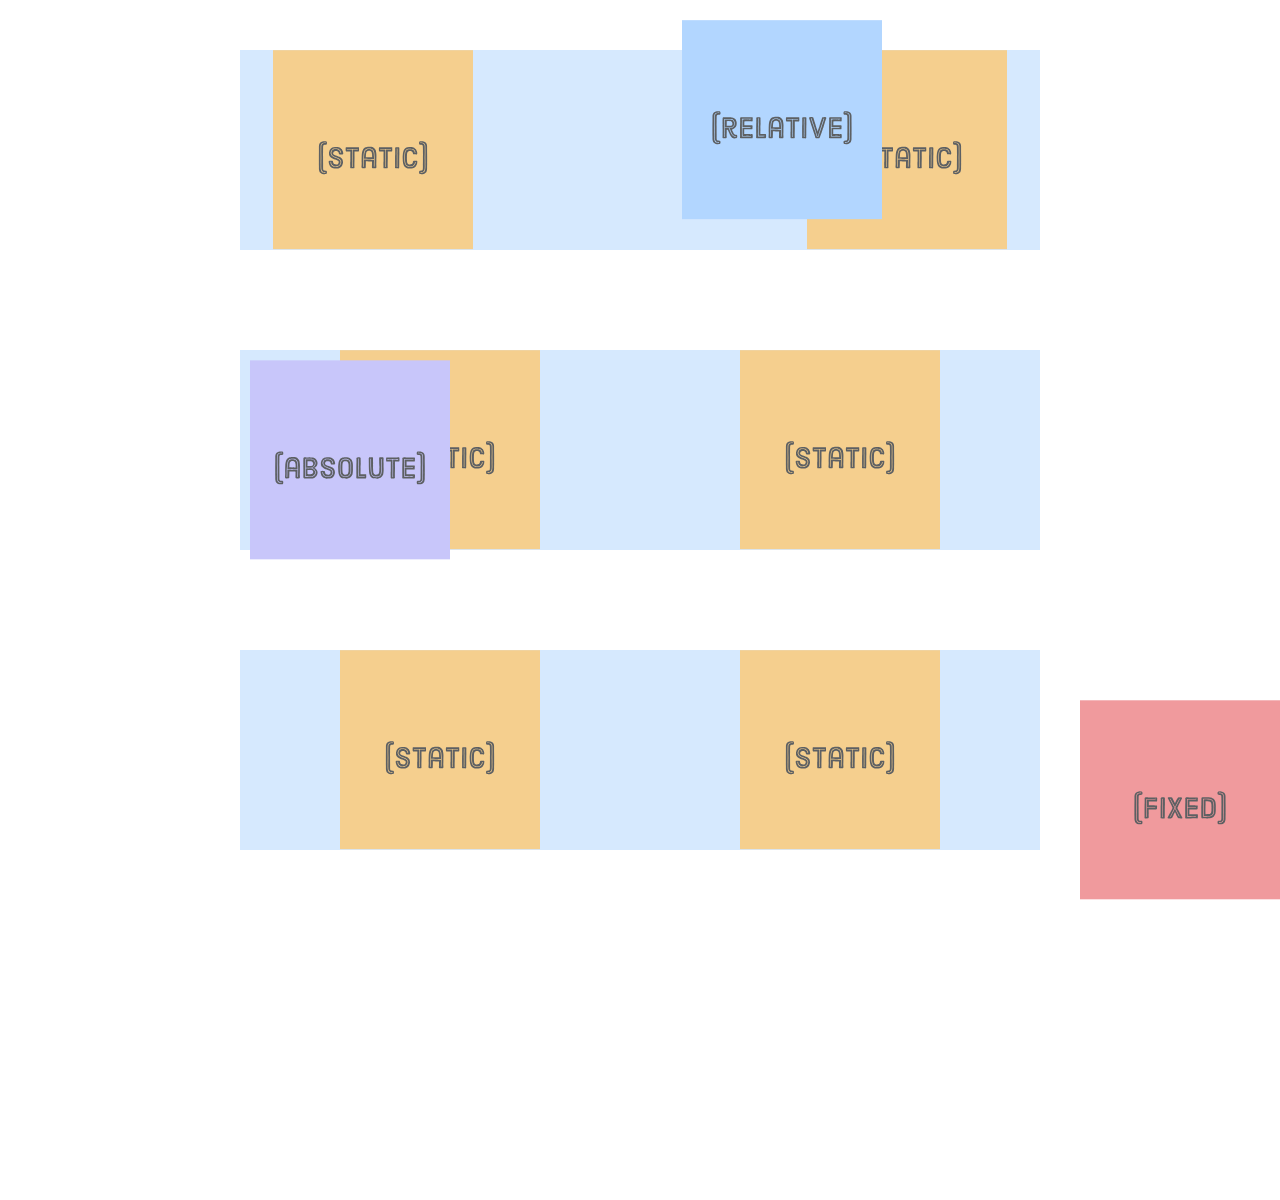
<file: advance_positioning/index.html>
<!DOCTYPE html>
<html lang="en">

<head>
    <meta charset="UTF-8">
    <meta name="viewport" content="width=device-width, initial-scale=1.0">
    <meta http-equiv="X-UA-Compatible" content="ie=edge">
    <link rel="stylesheet" href="adv.css">
    <title>Document</title>
</head>

<body>
    <div class='container'>
        <div class='example relative'>
            <div class='item'>
                <img src='images/static.svg' />
            </div>
            <div class='item item-relative'>
                <img src='images/relative.svg' />
            </div>
            <div class='item'>
                <img src='images/static.svg' />
            </div>
        </div>
    </div>

    <div class='container'>
        <div class='example absolute'>
            <div class='item'>
                <img src='images/static.svg' />
            </div>
            <div class='item item-absolute'>
                <img src='images/absolute.svg' />
            </div>
            <div class='item'>
                <img src='images/static.svg' />
            </div>
        </div>
    </div>

    <div class='container'>
        <div class='example fixed'>
            <div class='item'>
                <img src='images/static.svg' />
            </div>
            <div class='item item-fixed'>
                <img src='images/fixed.svg' />
            </div>
            <div class='item'>
                <img src='images/static.svg' />
            </div>
        </div>
    </div>

    <script>
            var left = 0;
          
            function frame() {
              var element = document.querySelector('.item-relative');
              left += 2;
              element.style.left = left + 'px';
              if (left >= 300) {
                clearInterval(id)
              }
            }
          
            var id = setInterval(frame, 10)
          </script>
</body>

</html>
</file>
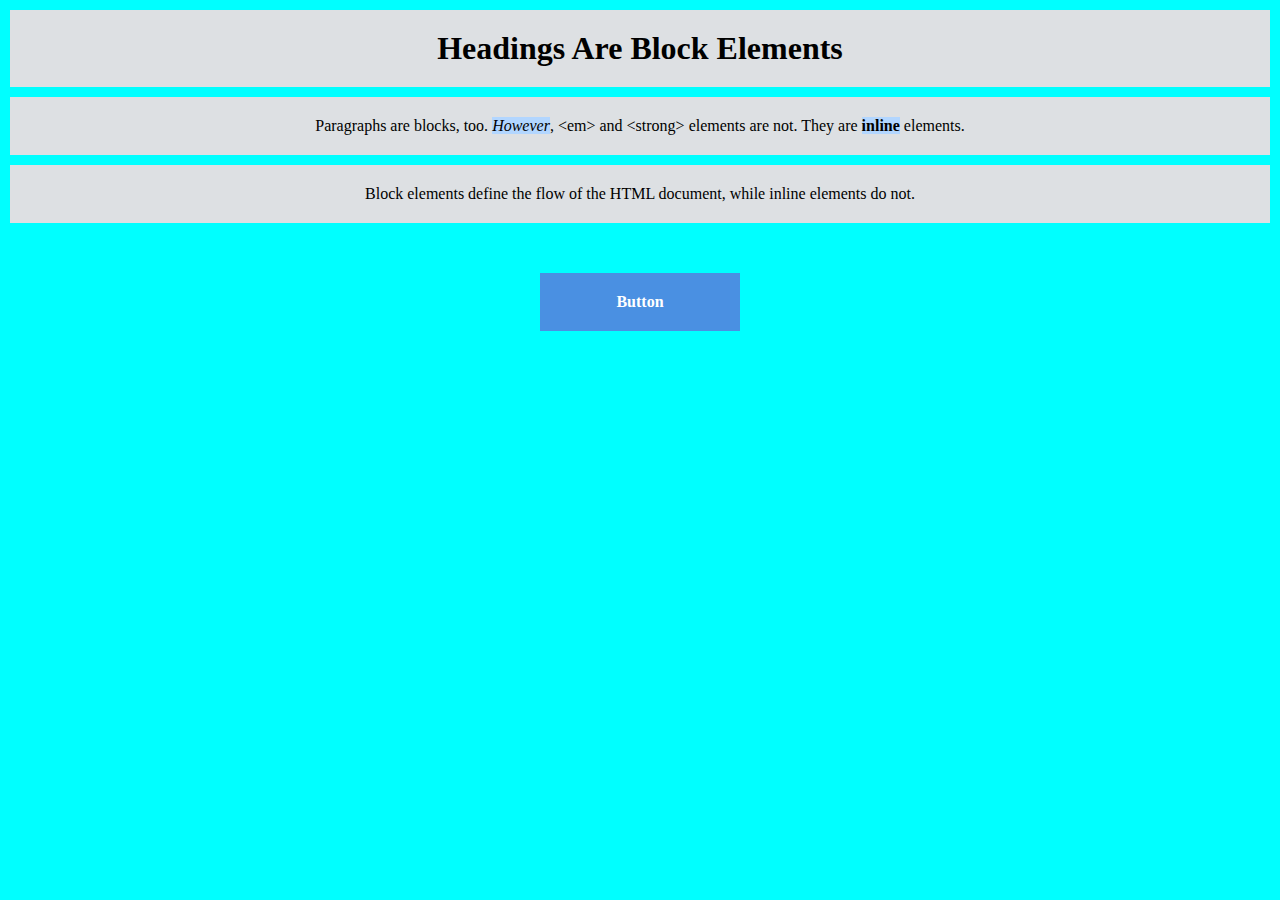
<file: cssbox/index.html>
<!DOCTYPE html>
<html lang="en">
<head>
    <meta charset="UTF-8">
    <meta name="viewport" content="width=device-width, initial-scale=1.0">
    <meta http-equiv="X-UA-Compatible" content="ie=edge">
    <link rel="stylesheet" href="box.css">
    <title>Document</title>
</head>
<body>
    <h1>Headings Are Block Elements</h1>

    <p>Paragraphs are blocks, too. <em>However</em>, &lt;em&gt; and &lt;strong&gt;
       elements are not. They are <strong>inline</strong> elements.</p>

    <p>Block elements define the flow of the HTML document, while inline elements
       do not.</p>
<div>Button </div>
</body>
</html>
</file>
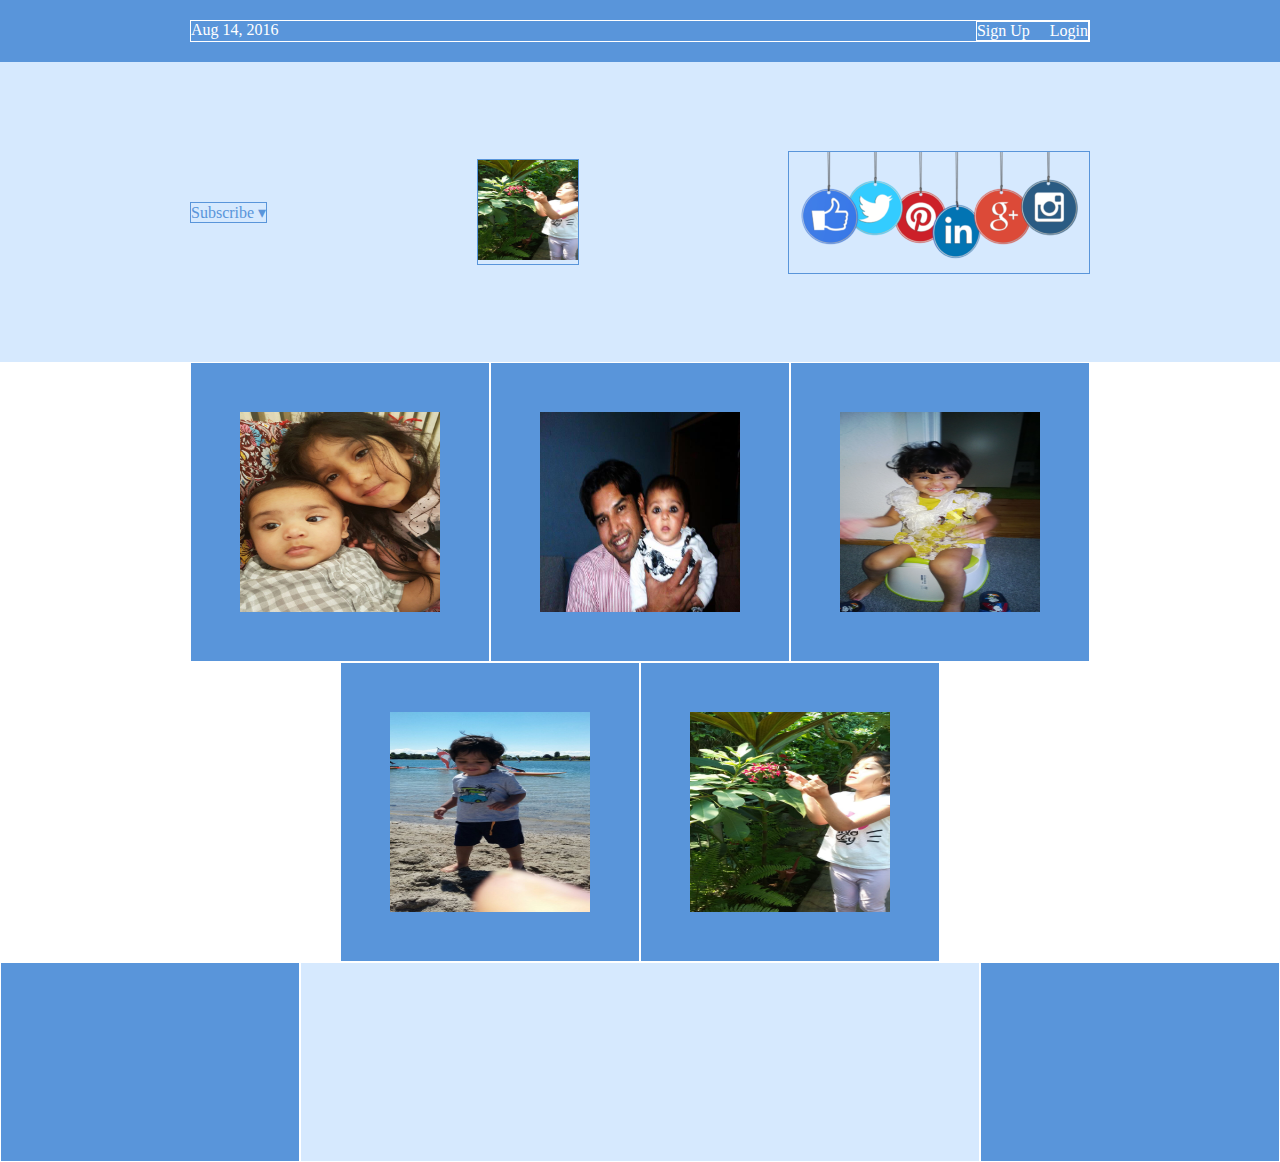
<file: cssflexbox/index.html>
<!DOCTYPE html>
<html lang="en">
<head>
    <meta charset="UTF-8">
    <meta name="viewport" content="width=device-width, initial-scale=1.0">
    <meta http-equiv="X-UA-Compatible" content="ie=edge">
    <link rel="stylesheet" href="flexbox.css">
    <title>Document</title>
</head>
<body>
<div class='menu-container'>

    <div class='menu'>
        <div class='date'>Aug 14, 2016</div>
        <div class="link">
            <div class='signup'>Sign Up</div>
            <div class='login'>Login</div>
        </div>

    </div>
</div>

<div class='header-container'>
        <div class='header'>
          <div class='subscribe'>Subscribe &#9662;</div>
          <div class='logo'><img src='images/3.jpg' width="100" height="100" /></div>
          <div class='social'><img src='images/socialmedia.png' /></div>
        </div>
</div>


<div class='photo-grid-container'>
    <div class='photo-grid'>
        <div class='photo-grid-item first-item'>
            <img src='images/1.jpg' width="200" height="200" />
        </div>
        <div class='photo-grid-item'>
            <img src='images/2.jpg' width="200" height="200" />
        </div>
        <div class='photo-grid-item'>
            <img src='images/5.jpg' width="200" height="200" />
        </div>
        <div class='photo-grid-item'>
            <img src='images/3.jpg' width="200" height="200"/>
        </div>
        <div class='photo-grid-item last-item'>
            <img src='images/6.jpg' width="200" height="200"/>
        </div>
    </div>
</div>

<div class='footer'>
        <div class='footer-item footer-one'></div>
        <div class='footer-item footer-two'></div>
        <div class='footer-item footer-three'></div>
</div>

</body>
</html>
</file>
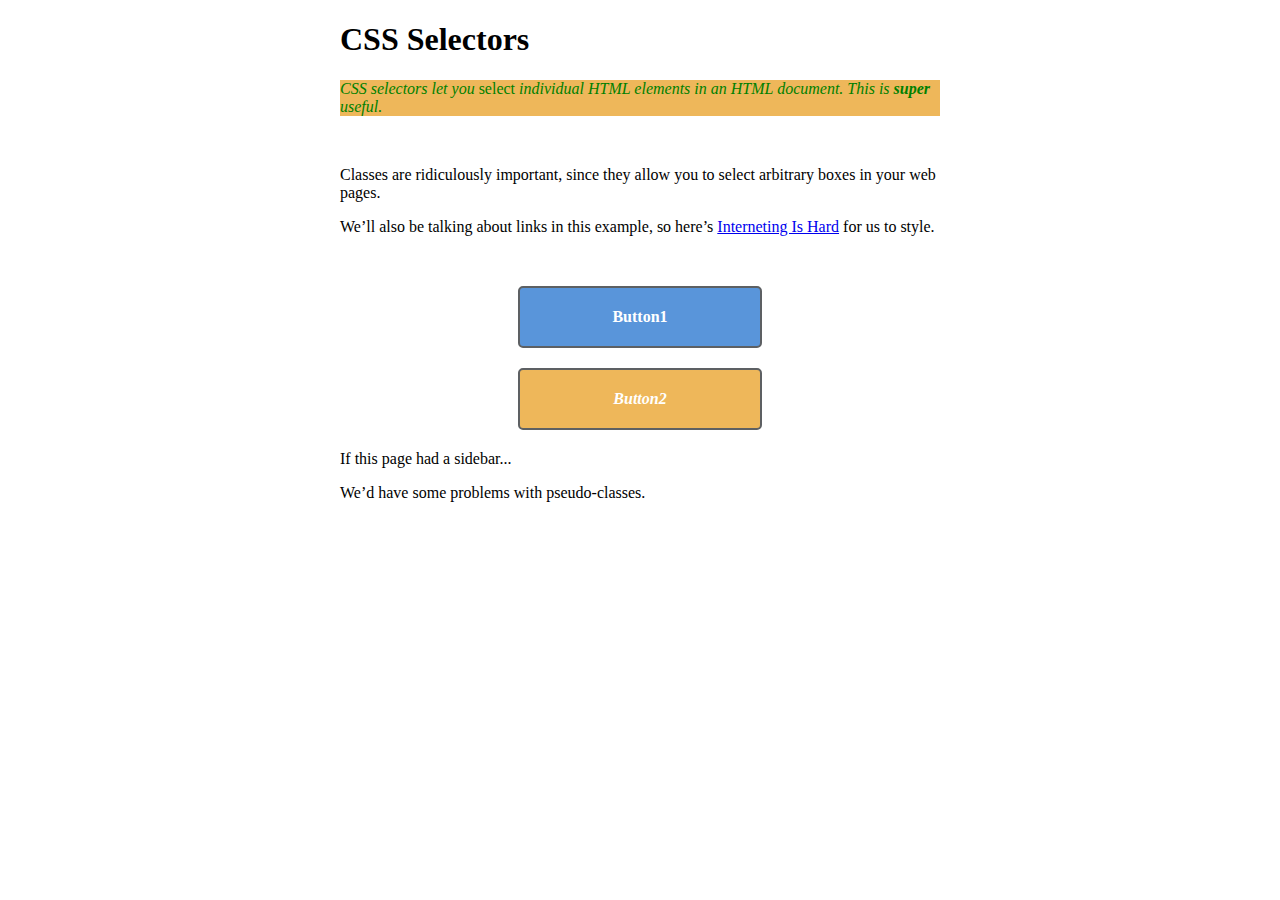
<file: cssselector/index.html>
<!DOCTYPE html>
<html lang="en">
<head>
    <meta charset="UTF-8">
    <meta name="viewport" content="width=device-width, initial-scale=1.0">
    <meta http-equiv="X-UA-Compatible" content="ie=edge">
    <link rel="stylesheet" href="selector.css">
    <title>Document</title>
</head>
<body>
    <div class = 'page'>
    <h1>CSS Selectors</h1>

    <p class='synopsis'>CSS selectors let you <em>select</em> individual HTML elements in an HTML
       document. This is <strong>super</strong> useful.</p>

    <p>Classes are ridiculously important, since they allow you to select
       arbitrary boxes in your web pages.</p>

    <p>We’ll also be talking about links in this example, so here’s
       <a href='https://google.com'>Interneting Is Hard</a> for us to
       style.</p>

    <!--<div class= 'button'>Button One</div>
    <div class='button call-to-action'>Button2</div>-->

    <a class = 'button' href="nowwhere.html">Button1</a>
    <a class = 'button call-to-action' href="nowwhere.html">Button2</a>

    <div class='sidebar'>
            <p>If this page had a sidebar...</p>
            <p>We’d have some problems with pseudo-classes.</p>
    </div>
</div>
</body>
</html>
</file>
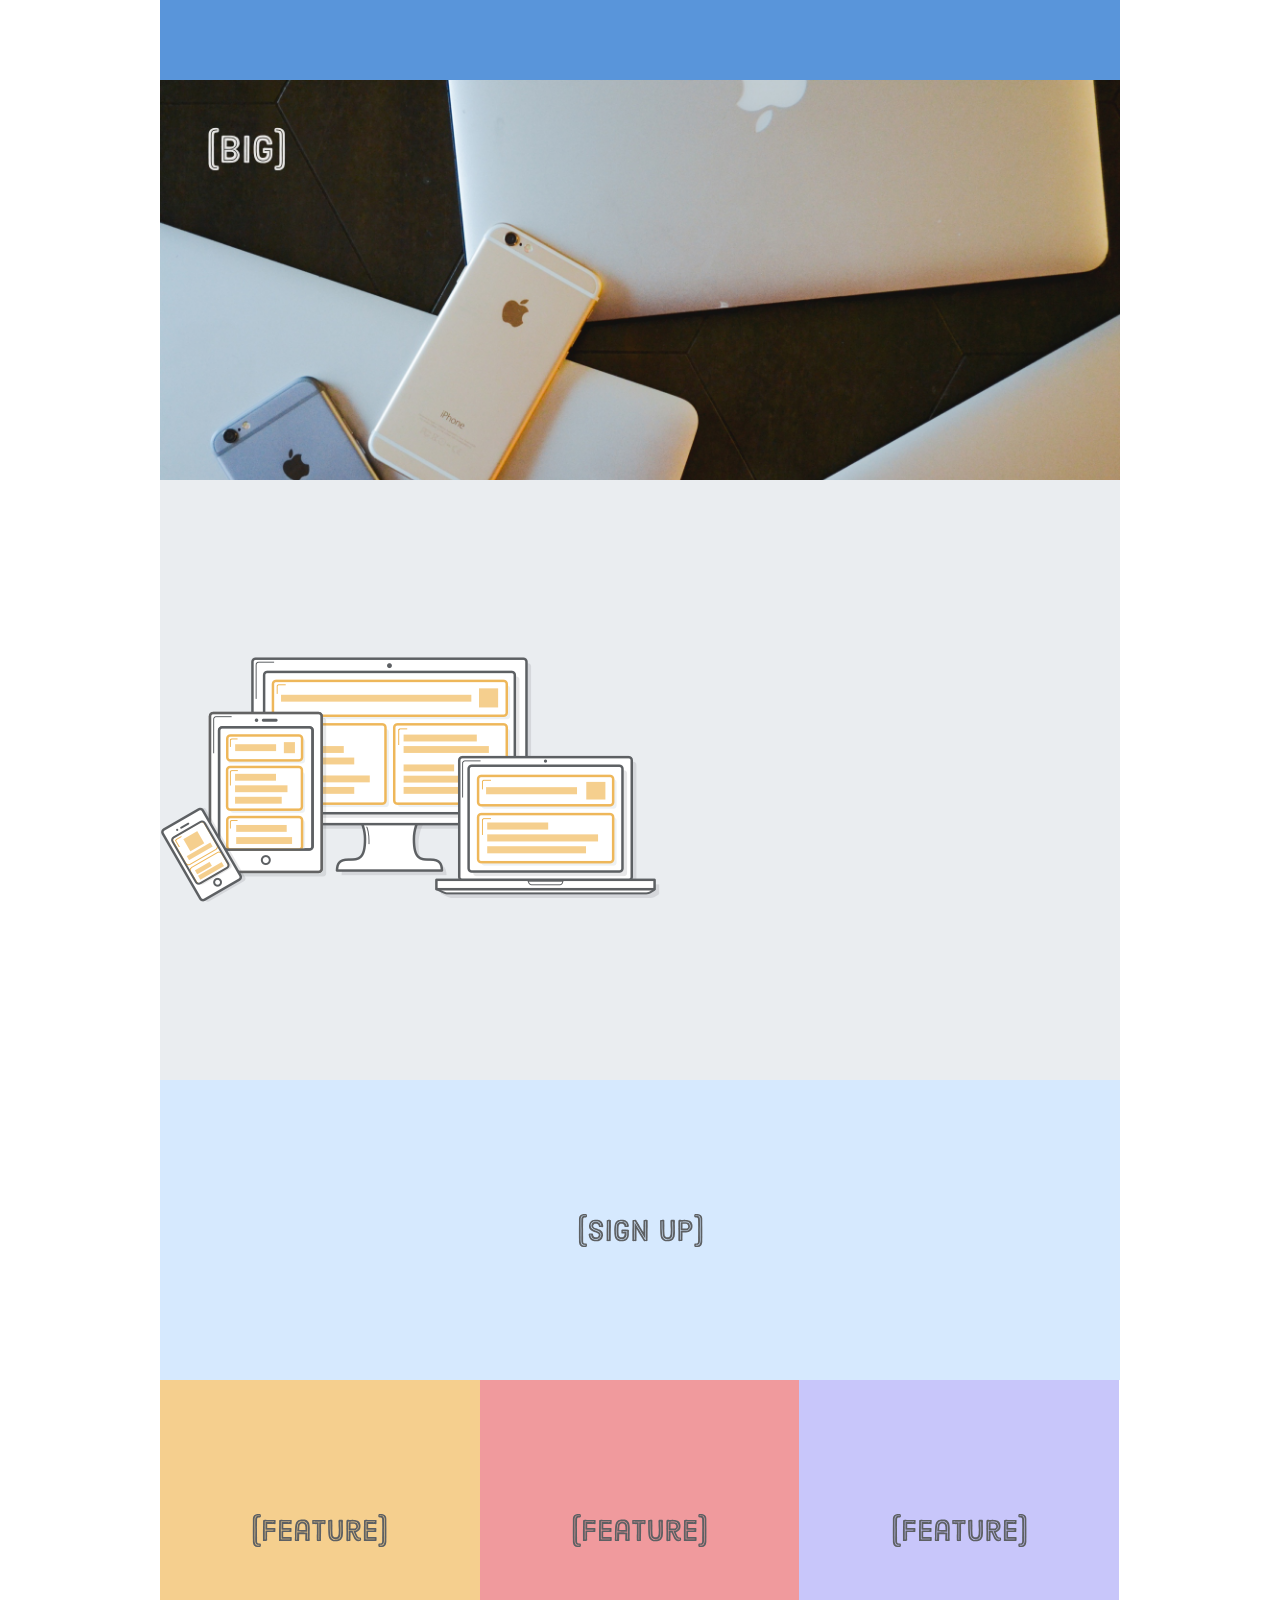
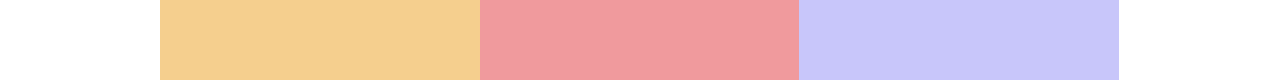
<file: responsive_design/index.html>
<!DOCTYPE html>
<html lang="en">

<head>
    <meta charset="UTF-8">
    <meta name="viewport" content="width=device-width, initial-scale=1.0">
    <meta http-equiv="X-UA-Compatible" content="ie=edge">
    <link rel="stylesheet" href="res.css">
    <title>Responsive Design</title>

</head>

<body>
        <div class='page'>
                <div class='section menu'></div>
                <div class='section header'>
                    <div class='section header'>
                        <div class='photo'>
                            <picture>
                                <source media='(min-width: 401px)' srcset='images/photo-big.jpg' />
                                <source media='(max-width: 400px)' srcset='images/photo-tall.jpg' />
                                <img src='images/photo-small.jpg' />
                            </picture>
                        </div>
                    </div>
                </div>
                <div class='section content'>
                        <div class='illustration'>
                          <img src='images/illustration-big.png' 
                          srcset="images/illustration-small.png 1x,
                                   images/illustration-big.png 2x"
                          style='max-width: 500px'/>
                        </div>
                </div>
                <div class='section sign-up'>
                    <img src='images/sign-up.svg' />
                </div>
                <div class='section feature-1'>
                    <img src='images/feature.svg' />
                </div>
                <div class='section feature-2'>
                    <img src='images/feature.svg' />
                </div>
                <div class='section feature-3'>
                    <img src='images/feature.svg' />
                </div>
            </div>
        
</body>

</html>
</file>
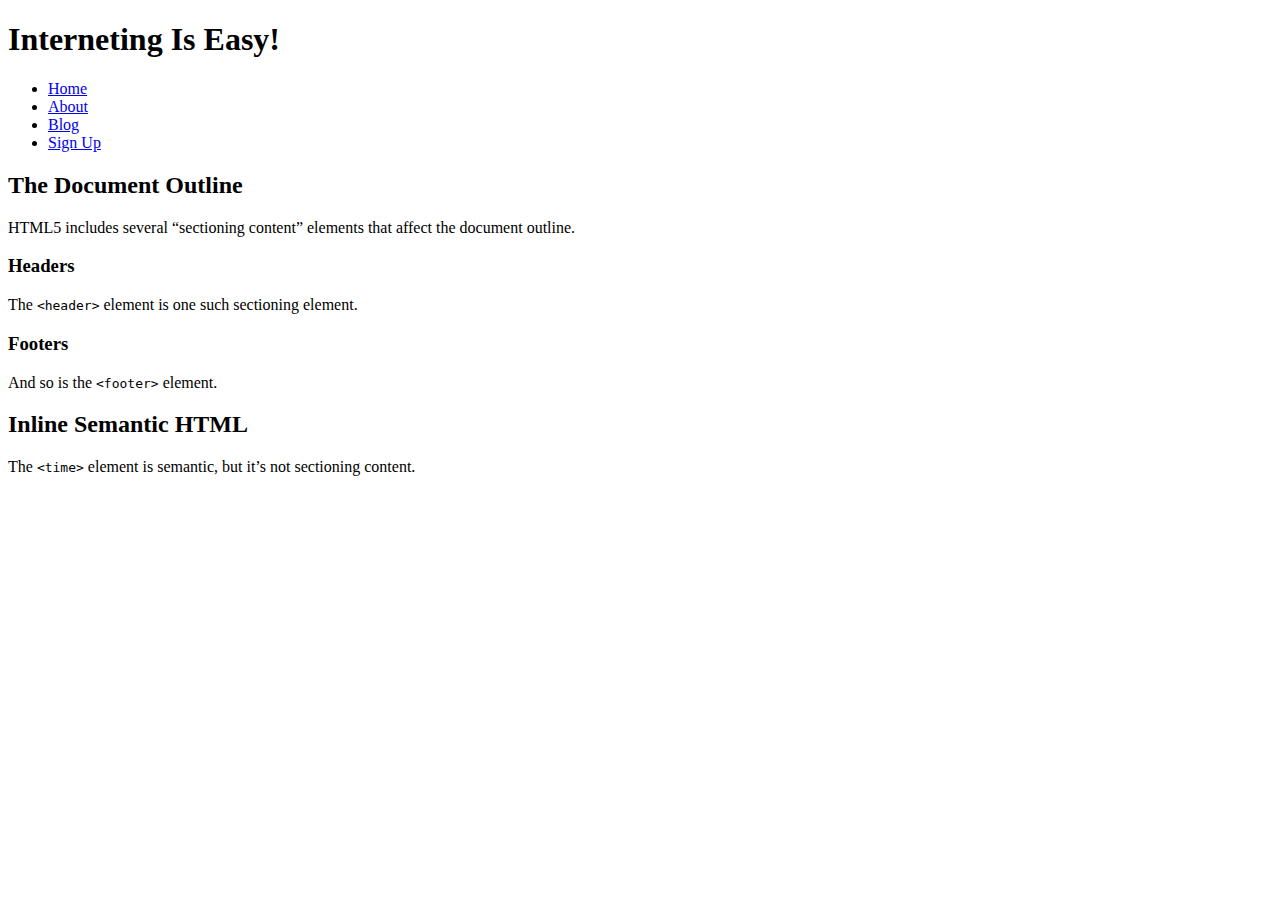
<file: semantic_html/index.html>
<!DOCTYPE html>
<html lang="en">
<head>
    <meta charset="UTF-8">
    <meta name="viewport" content="width=device-width, initial-scale=1.0">
    <meta http-equiv="X-UA-Compatible" content="ie=edge">
    <title>Document</title>
</head>
<body>
    <h1>Interneting Is Easy!</h1>
    <ul>
      <li><a href='#'>Home</a></li>
      <li><a href='#'>About</a></li>
      <li><a href='#'>Blog</a></li>
      <li><a href='#'>Sign Up</a></li>
    </ul>

    <section>     <!-- Add this -->
        <h2>The Document Outline</h2>
        <p>HTML5 includes several “sectioning content” elements that
           affect the document outline.</p>
      
        <h3>Headers</h3>
        <p>The <code>&lt;header&gt;</code> element is one such sectioning
           element.</p>
      
        <h3>Footers</h3>
        <p>And so is the <code>&lt;footer&gt;</code> element.</p>
      </section>    <!-- And this -->
      
      <h2>Inline Semantic HTML</h2>
      <section>     <!-- This too! -->
        
        <p>The <code>&lt;time&gt;</code> element is semantic, but it’s not
           sectioning content.</p>
      </section>    <!-- Don't forget this -->
</body>
</html>
</file>
<file: advance_positioning/adv.css>
*{
    margin: 0;
    padding: 0;
    box-sizing: border-box;
}

body{
    height: 1200px;
}

.container{
    display: flex;
    justify-content: center;
    
}

.example{
    display: flex;
    justify-content: space-around;
    /*justify-content: flex-start;*/
    width: 800px;
    margin: 50px 0;
    background-color: #D6E9FE;
}

.item img{
    display: block;
}

/*.item-relative{
    position: relative;
    top: 30px;
    left: 30px;
}*/

.item-relative{
    position: relative;
    bottom: 30px;
    right: 30px;
}

.item-absolute{
    position: absolute;
    top:10px;
    left: 10px;
}

.absolute{
    position: relative;
}

.item-fixed{
    position: fixed;
    bottom: 0;
    right: 0;
}
</file>
<file: cssbox/box.css>
/*It’s usually a good idea to override default styles to a predictable value using 
the “universal” CSS selector (*). 
Try adding this to the top of our box-styles.css file:*/

 * {
  margin: 0;
  padding: 0;
  box-sizing: border-box;
}

body {
  background: #00ffff;
  text-align: center;
}

h1, p {
    background-color: #DDE0E3;    /* Light gray */
    padding: 20px;
    margin:10px;
  }
  
  em, strong {
    background-color: #B2D6FF;    /* Light blue */
  }

  div {
    color: #FFF;
    background-color: #4A90E2;
    font-weight: bold;
    padding: 20px;
    text-align: center;
  
    width: 200px;
    box-sizing: border-box;
    margin: 50px auto; /* Vertical  Horizontal */
  }
</file>
<file: cssflexbox/flexbox.css>
*{
    margin: 0;
    padding: 0;
    box-sizing: border-box;
}

.menu-container{

    color: #fff;
    background-color: #5995DA;  /* Blue */
    padding: 20px 0;
    display: flex;
    justify-content: center;
    /*justify-content: flex-start;
    justify-content: flex-end;*/
}


.menu{

  border: 1px solid #fff;  /* For debugging */
  width: 900px;
  display: flex;
  justify-content: space-between;
  
}

.link {
    border: 1px solid #fff;  /* For debugging */
    display: flex;
    justify-content: flex-end;
  }

  .login{
      margin-left: 20px;
  }

  .header-container{
    color: #5995DA;
    background-color: #D6E9FE;
    display: flex;
    justify-content: center;
    
}

.header {
    width: 900px;
    height: 300px;
    display: flex;
    justify-content: space-between;
    align-items: center;
  }

.social,
.logo,
.subscribe{
    border: 1px solid #5995DA;
}

.photo-grid-container{
    display: flex;
    justify-content: center;
    
}

.photo-grid{
    width: 900px;
    display: flex;
    justify-content:center;
    flex-wrap: wrap;
    flex-direction: row-reverse;
    align-items: center;
    
    
}

.photo-grid-item {
    background-color: #5995DA;
    display: flex;
    align-items: center;
    justify-content: center;
    border: 1px solid #fff;
    width: 300px;
    height: 300px;
  }

  .footer {
    display: flex;
    justify-content: space-between;
  }
  
  .footer-item {
    border: 1px solid #fff;
    background-color: #D6E9FE;
    height: 200px;
    flex: 1;
  }
  .footer-three{
      float: 2;
  }
  .footer-one,
.footer-three {
  background-color: #5995DA;
  flex: initial;
  width: 300px;
}
</file>
<file: cssselector/selector.css>
.page {
    width:600px;
    margin: 0 auto;
    /*border: 2px dotted green;*/
}

.synopsis{
    color: #7E8184;
    font-style: italic;
}

/*only effect on em tag*/
.synopsis em {
    font-style: normal;
}

.button {
    color: #FFF;
    background-color: #5995DA;    /* Blue */
    font-weight: bold;
    padding: 20px;
    text-align: center;
    border: 2px solid #5D6063;    /* Dark gray */
    border-radius: 5px;
  
    width: 200px;
    margin: 20px auto;
  }

.call-to-action {
    font-style: italic;
    background-color: #EEB75A;
}
/*
a:link {
    color: blue;
    text-decoration: none;
  }
a:visited {
    color: purple;
  }
a:hover {
    color: aqua;
    text-decoration: underline;
  }
a:active {
    color: red;
  }  */

  .button:link,                 /* Change this */
.button:visited {             /* Change this */
  display: block;             /* Add this */
  text-decoration: none;      /* Add this */

  color: #FFF;                /* The rest is the same */
  background-color: #5995DA;
  font-weight: bold;
  padding: 20px;
  text-align: center;
  border: 2px solid #5D6063;
  border-radius: 5px;

  width: 200px;
  margin: 20px auto;
}

.button:hover, 
.button:visited:hover {
    color: #FFF;
    background-color: #76AEED;  /* Light blue */
}

.button:active,
.button:visited:active {
    color: #FFF;
  background-color: #5995DA;  /* Blue */

}

.call-to-action:link,
.call-to-action:visited {
    font-style: italic;
    background-color:  #EEB75A;     /* Yellow */
}

.call-to-action:hover,
.call-to-action:visited:hover {
  background-color: #F5CF8E;     /* Light yellow */
}

.call-to-action:active,
.call-to-action:visited:active{
    background-color: #EEB75A;     /* Yellow */
}

/*this select last paragh and make bottom margin 50px
.page > will define its scope only in page class , otherwise its scope will global*/
.page > p:last-of-type {
    margin-bottom: 50px;
}

/*select first paragraph , make bottom margin and change its color, bgcolor*/
.page > p:first-of-type {
    margin-bottom: 50px;
    color: green;
    background-color: #EEB75A;
    
}
</file>
<file: responsive_design/res.css>
* {
    margin: 0;
    padding: 0;
    box-sizing: border-box;
  }
  


  .page {
    display: flex;
    flex-wrap: wrap;
  }
  
  .section {
    width: 100%;
    height: 300px;
    display: flex;
    justify-content: center;
    align-items: center;
  }
  
  .menu {
    background-color: #5995DA;
    height: 80px;
  }
  
  .header {
    background-color: #B2D6FF;
  }
  
  .content {
    background-color: #EAEDF0;
    height: 600px;
  }
  
  .sign-up {
    background-color: #D6E9FE;
  }
  
  .feature-1 {
    background-color: #F5CF8E;
  }
  
  .feature-2 {
    background-color: #F09A9D;
  }
  
  .feature-3 {
    background-color: #C8C6FA;
  }

  .illustration {
    width: 100%;
  }

  .illustration img {
      width: 100%;
      display: block;
      
  }

  .header {
    height: auto;
    justify-content: inherit;
    align-items: inherit;
  }
  
  .photo img {
    width: 100%;
    display: block;
  }





  /* Mobile Styles */
  @media only screen and (max-width: 400px) {
    body {
      background-color: #F09A9D; /* Red */
    }
  }
  
 /* Tablet Styles */
@media only screen and (min-width: 401px) and (max-width: 960px) {
    .sign-up,
    .feature-1,
    .feature-2,
    .feature-3 {
      width: 50%;
    }
  } 
  /* Desktop Styles */
@media only screen and (min-width: 961px) {
    .page {
      width: 960px;
      margin: 0 auto;
    }
    .feature-1,
    .feature-2,
    .feature-3 {
      width: 33.3%;
    }
    .header {
      height: 400px;
    }
  }
</file>
